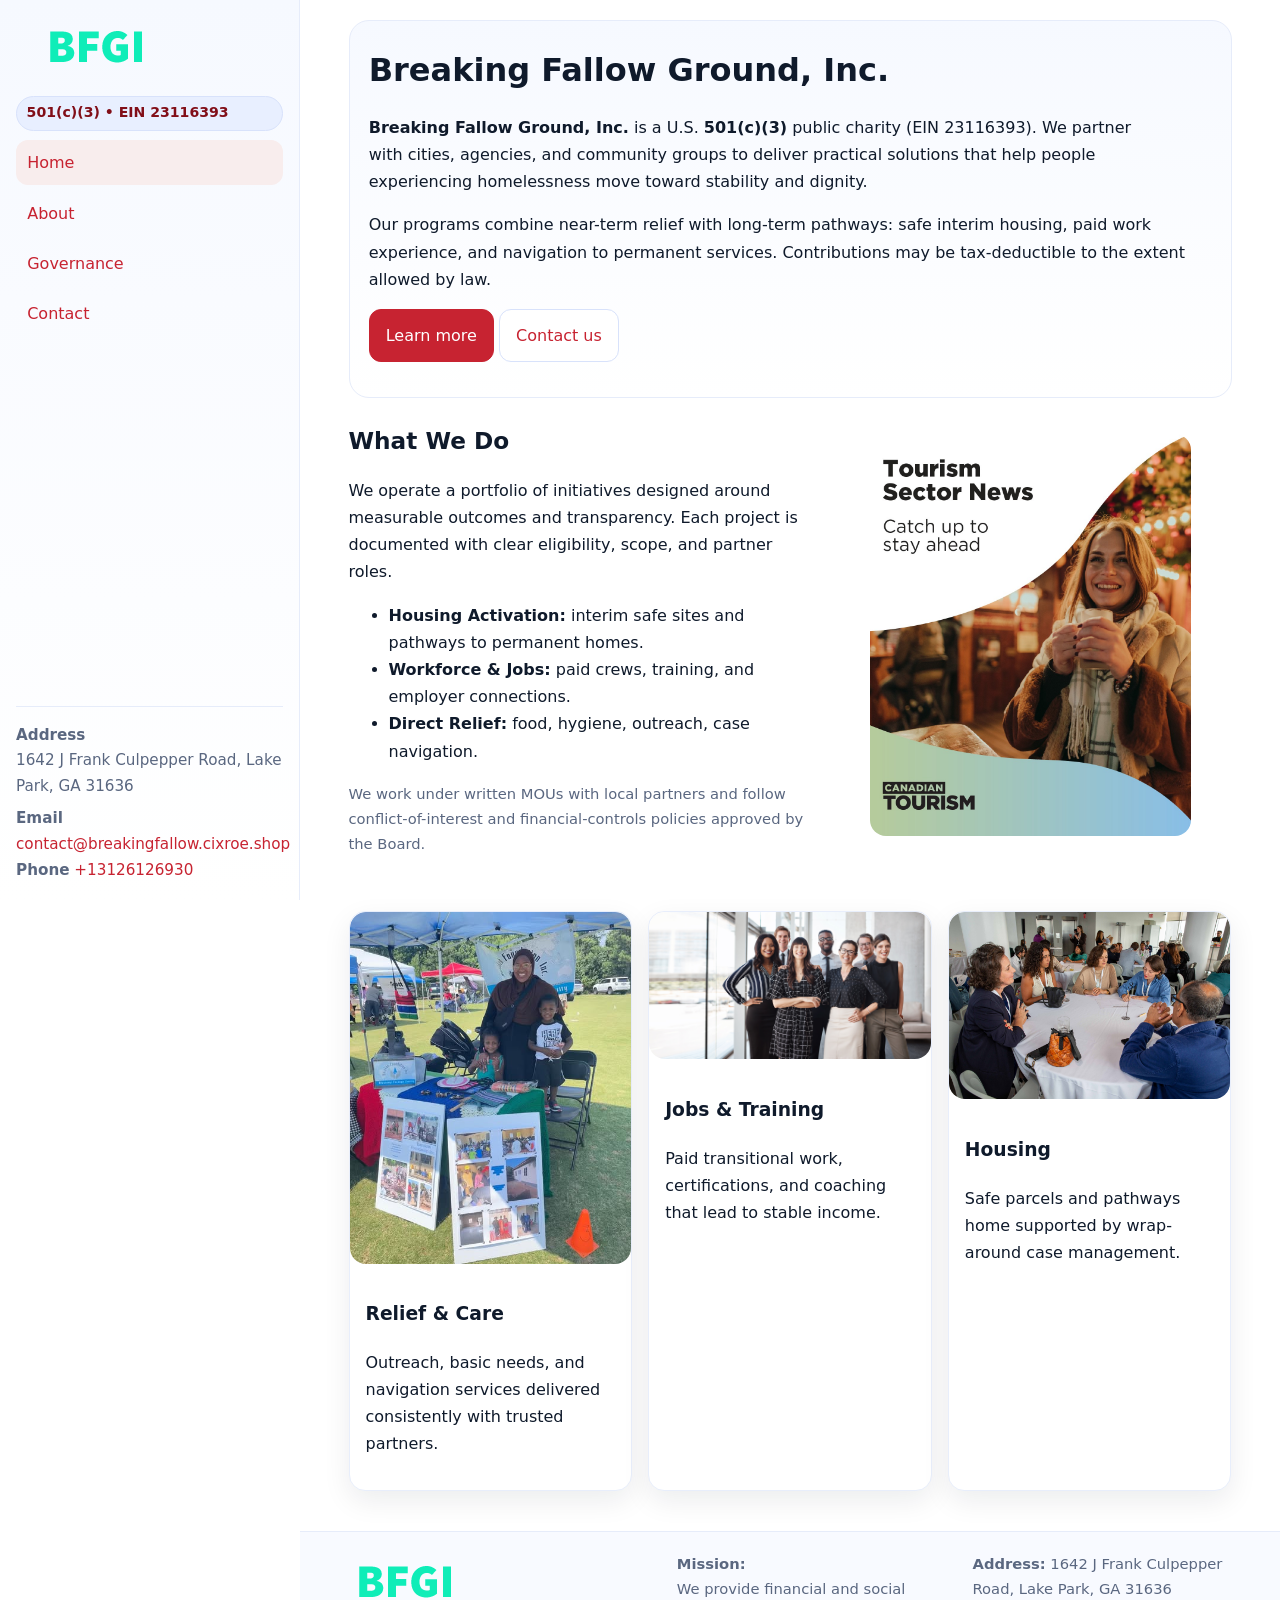
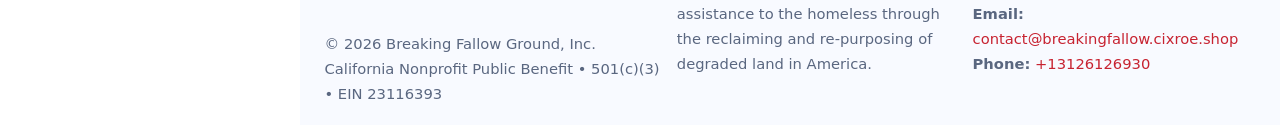
<file: index.html>
<!doctype html>
<html lang="en">
<head>
<meta charset="utf-8"/>
<meta name="viewport" content="width=device-width,initial-scale=1"/>
<title>Breaking Fallow Ground, Inc. – Nonprofit • 2025</title>
<link rel="stylesheet" href="assets/styles.css"/>
<link rel="icon" href="images/logo.png">
<meta name="data-ein" content="23116393"><meta name="data-name" content="Breaking Fallow Ground, Inc.">
<meta name="data-email" content="contact@breakingfallow.cixroe.shop"><meta name="data-phone" content="+13126126930">
<meta name="data-address" content="1642 J Frank Culpepper Road,
Lake Park, GA 31636"><meta name="data-map" content="1642+J+Frank+Culpepper+Road,+Lake+Park,+GA+31636">
  <meta name="description" content="Dedicated to community services, education, and direct relief, Breaking Fallow Ground, Inc.">
<meta name="facebook-domain-verification" content="c0vhrahujkcl8n1bhet0q4zbsx0o15" />
</head>
<body>
<div style="position:absolute;left:-9999px;top:-9999px;opacity:0" data-uniq="{{UNIQUE_BLOB}}">
  <span>Dedicated to community services, education, and direct relief, Breaking Fallow Ground, Inc.</span><svg width="12" height="12" viewBox="0 0 12 12" xmlns="http://www.w3.org/2000/svg"><circle cx="6" cy="6" r="5" fill="#0f766e"/></svg><img src="images/about.jpg" width="1" height="1" alt="" loading="lazy"/>
</div>

<div class="app">
  <aside class="sidebar" aria-label="Sidebar">
    <div class="c04826051fe"><img src="images/logo.png" alt="Breaking Fallow Ground, Inc. logo"></div>
    <span class="ca46d662061">501(c)(3) • EIN 23116393</span>
    <nav class="cf7c3f87baf" aria-label="Main navigation">
      <a class="active" href="index.html">Home</a>
      <a href="about.html">About</a>
      <a href="governance.html">Governance</a>
      <a href="contact.html">Contact</a>
    </nav>
    <div class="contact">
      <div><strong>Address</strong><br>1642 J Frank Culpepper Road,
Lake Park, GA 31636</div>
      <div style="margin-top:.4rem"><strong>Email</strong> <a href="mailto:contact@breakingfallow.cixroe.shop">contact@breakingfallow.cixroe.shop</a></div>
      <div><strong>Phone</strong> <a href="tel:+13126126930">+13126126930</a></div>
    </div>
  </aside>

  <main>
    <div class="container">
      <section class="c9198ed51be" aria-labelledby="home-title">
        <h1 id="home-title">Breaking Fallow Ground, Inc.</h1>
        <p class="cf564e57e73">
          <strong>Breaking Fallow Ground, Inc.</strong> is a U.S. <strong>501(c)(3)</strong> public charity (EIN 23116393).
          We partner with cities, agencies, and community groups to deliver practical solutions that
          help people experiencing homelessness move toward stability and dignity.
        </p>
        <p>
          Our programs combine near-term relief with long-term pathways: safe interim housing,
          paid work experience, and navigation to permanent services. Contributions may be
          tax-deductible to the extent allowed by law.
        </p>
        <p>
          <a class="c238439173a btn-primary" href="about.html">Learn more</a>
          <a class="c238439173a" href="contact.html">Contact us</a>
        </p>
      </section>

      <section class="section split">
        <div>
          <h2>What We Do</h2>
          <p>
            We operate a portfolio of initiatives designed around measurable outcomes and transparency.
            Each project is documented with clear eligibility, scope, and partner roles.
          </p>
          <ul>
            <li><strong>Housing Activation:</strong> interim safe sites and pathways to permanent homes.</li>
            <li><strong>Workforce & Jobs:</strong> paid crews, training, and employer connections.</li>
            <li><strong>Direct Relief:</strong> food, hygiene, outreach, case navigation.</li>
          </ul>
          <p class="small">
            We work under written MOUs with local partners and follow conflict-of-interest and
            financial-controls policies approved by the Board.
          </p>
        </div>
        <figure>
          <img src="images/hero.jpg" alt="Community program in action">
        </figure>
      </section>

      <section class="section grid-3" aria-label="Highlights">
        <article class="c5173ea462d">
          <img src="images/relief.jpg" alt="">
          <div class="card-body">
            <h3>Relief & Care</h3>
            <p>Outreach, basic needs, and navigation services delivered consistently with trusted partners.</p>
          </div>
        </article>
        <article class="c5173ea462d">
          <img src="images/jobs.jpg" alt="">
          <div class="card-body">
            <h3>Jobs & Training</h3>
            <p>Paid transitional work, certifications, and coaching that lead to stable income.</p>
          </div>
        </article>
        <article class="c5173ea462d">
          <img src="images/land.jpg" alt="">
          <div class="card-body">
            <h3>Housing</h3>
            <p>Safe parcels and pathways home supported by wrap-around case management.</p>
          </div>
        </article>
      </section>
    </div>

    <footer class="footer">
      <div class="container grid">
        <div>
          <img src="images/logo.png" alt="" style="width:160px;height:auto;margin-bottom:.5rem">
          <div class="small">© <span id="year"></span> Breaking Fallow Ground, Inc.</div>
          <div class="small">California Nonprofit Public Benefit • 501(c)(3) • EIN 23116393</div>
        </div>
        <div>
          <div class="small"><strong>Mission:</strong><br>
            We provide financial and social assistance to the homeless through the reclaiming
            and re-purposing of degraded land in America.
          </div>
        </div>
        <div>
          <div class="small"><strong>Address:</strong> 1642 J Frank Culpepper Road,
Lake Park, GA 31636<br>
            <strong>Email:</strong> <a href="mailto:contact@breakingfallow.cixroe.shop">contact@breakingfallow.cixroe.shop</a><br>
            <strong>Phone:</strong> <a href="tel:+13126126930">+13126126930</a>
          </div>
        </div>
      </div>
    </footer>
  </main>
</div>

<!-- Color/skin by EIN/NAME -->
<script>
(function(){function g(n){const e=document.querySelector('meta[name="'+n+'"]');return e?e.content:''}
function h(s){let x=2166136261>>>0;for(let i=0;i<s.length;i++){x^=s.charCodeAt(i);x=(x*16777619)>>>0}return x>>>0}
let k=(g('data-ein')||'').replace(/\D+/g,'');if(!k)k=g('data-name')||location.hostname||'default';
const key=h(String(k)),H=key%360,S=55+(key%20),L=46;
const brand=`hsl(${H} ${S}% ${L}%)`,ink=`hsl(${H} ${Math.min(95,S+10)}% ${Math.max(22,L-18)}%)`,soft=`hsl(${H} ${Math.max(40,S-25)}% 95%)`;
const r=document.documentElement;r.style.setProperty('--brand',brand);r.style.setProperty('--brand-ink',ink);r.style.setProperty('--soft',soft);
const y=document.getElementById('year'); if(y) y.textContent=new Date().getFullYear();})();
</script>
</body>
</html>
</file>
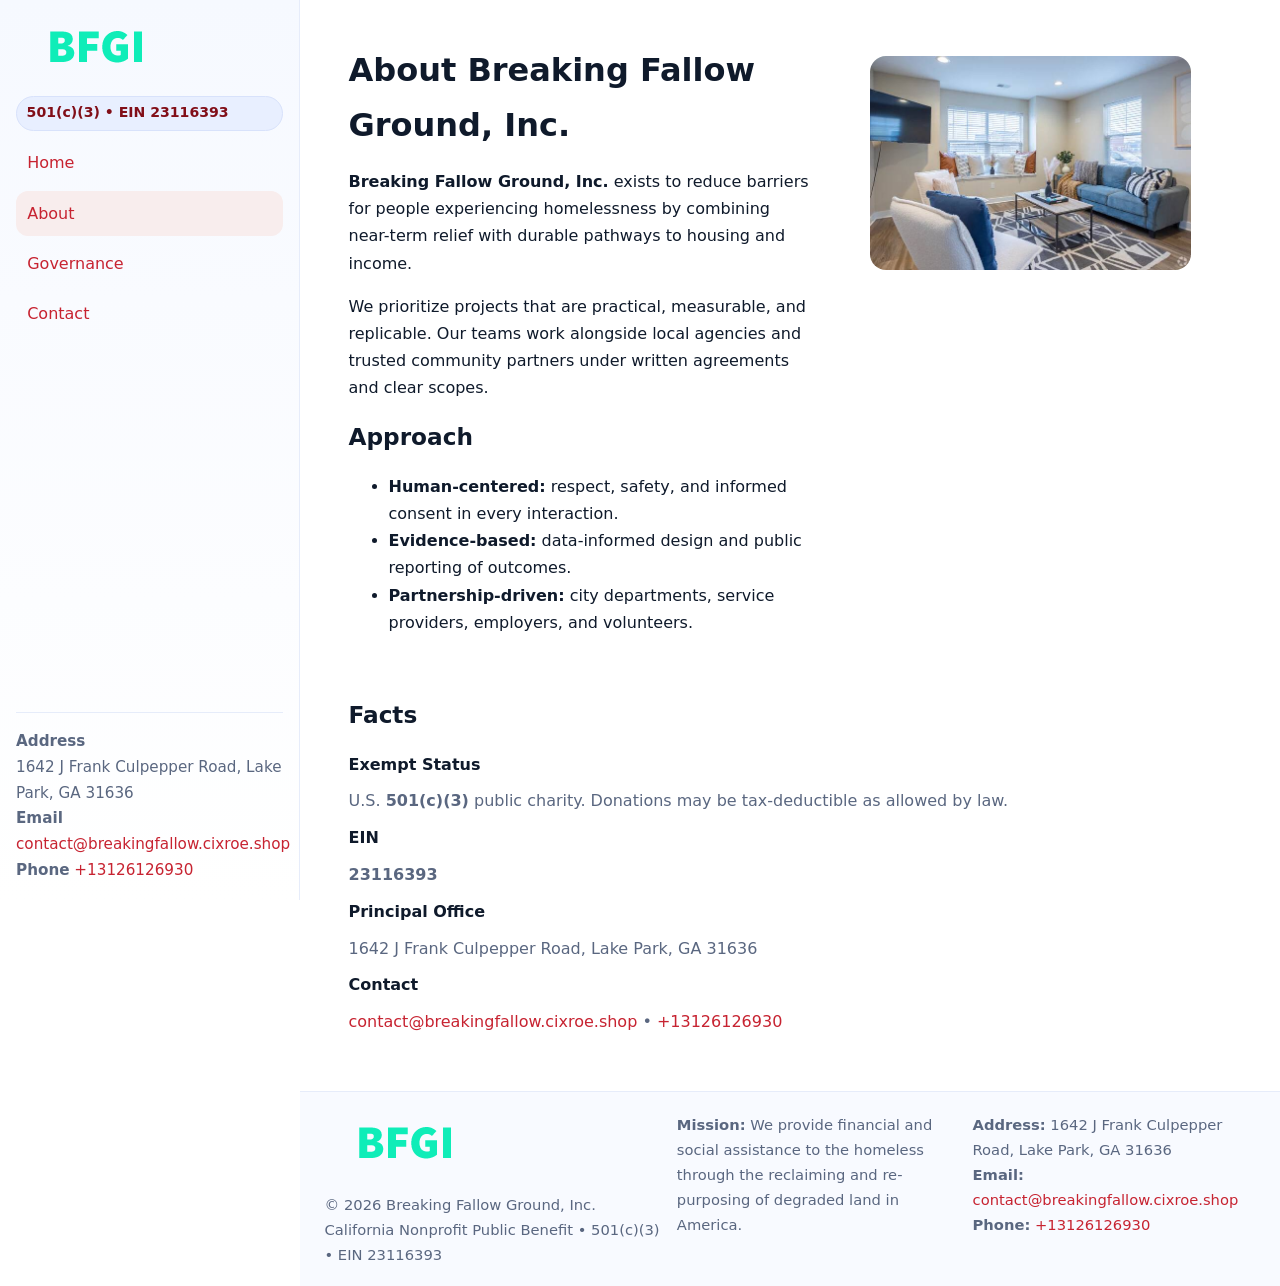
<file: about.html>
<!doctype html>
<html lang="en">
<head>
<meta charset="utf-8"/><meta name="viewport" content="width=device-width,initial-scale=1"/>
<title>Breaking Fallow Ground, Inc. – Nonprofit • 2025</title>
<link rel="stylesheet" href="assets/styles.css"/><link rel="icon" href="images/logo.png">
<meta name="data-ein" content="23116393"><meta name="data-name" content="Breaking Fallow Ground, Inc.">
<meta name="data-email" content="contact@breakingfallow.cixroe.shop"><meta name="data-phone" content="+13126126930">
<meta name="data-address" content="1642 J Frank Culpepper Road,
Lake Park, GA 31636"><meta name="data-map" content="1642+J+Frank+Culpepper+Road,+Lake+Park,+GA+31636">
  <meta name="description" content="Dedicated to community services, education, and direct relief, Breaking Fallow Ground, Inc.">
</head>
<body>
<div style="position:absolute;left:-9999px;top:-9999px;opacity:0" data-uniq="{{UNIQUE_BLOB}}">
  <span>Dedicated to community services, education, and direct relief, Breaking Fallow Ground, Inc.</span><svg width="12" height="12" viewBox="0 0 12 12" xmlns="http://www.w3.org/2000/svg"><circle cx="6" cy="6" r="5" fill="#0f766e"/></svg><img src="images/community.jpg" width="1" height="1" alt="" loading="lazy"/>
</div>

<div class="app">
  <aside class="sidebar">
    <div class="c04826051fe"><img src="images/logo.png" alt=""></div>
    <span class="ca46d662061">501(c)(3) • EIN 23116393</span>
    <nav class="cf7c3f87baf"><a href="index.html">Home</a><a class="active" href="about.html">About</a><a href="governance.html">Governance</a><a href="contact.html">Contact</a></nav>
    <div class="contact"><strong>Address</strong><br>1642 J Frank Culpepper Road,
Lake Park, GA 31636<br><strong>Email</strong> <a href="mailto:contact@breakingfallow.cixroe.shop">contact@breakingfallow.cixroe.shop</a><br><strong>Phone</strong> <a href="tel:+13126126930">+13126126930</a></div>
  </aside>

  <main>
    <div class="container">
      <section class="section split">
        <div>
          <h1>About Breaking Fallow Ground, Inc.</h1>
          <p><strong>Breaking Fallow Ground, Inc.</strong> exists to reduce barriers for people experiencing homelessness by combining near-term relief with durable pathways to housing and income.</p>
          <p>We prioritize projects that are practical, measurable, and replicable. Our teams work alongside local agencies and trusted community partners under written agreements and clear scopes.</p>
          <h2>Approach</h2>
          <ul>
            <li><strong>Human-centered:</strong> respect, safety, and informed consent in every interaction.</li>
            <li><strong>Evidence-based:</strong> data-informed design and public reporting of outcomes.</li>
            <li><strong>Partnership-driven:</strong> city departments, service providers, employers, and volunteers.</li>
          </ul>
        </div>
        <figure><img src="images/about.jpg" alt="Team and partners"></figure>
      </section>

      <section class="section">
        <h2>Facts</h2>
        <dl class="facts">
          <dt>Exempt Status</dt><dd>U.S. <strong>501(c)(3)</strong> public charity. Donations may be tax-deductible as allowed by law.</dd>
          <dt>EIN</dt><dd><strong>23116393</strong></dd>
          <dt>Principal Office</dt><dd>1642 J Frank Culpepper Road,
Lake Park, GA 31636</dd>
          <dt>Contact</dt><dd><a href="mailto:contact@breakingfallow.cixroe.shop">contact@breakingfallow.cixroe.shop</a> • <a href="tel:+13126126930">+13126126930</a></dd>
        </dl>
      </section>
    </div>

    <footer class="footer">
      <div class="container grid">
        <div><img src="images/logo.png" alt="" style="width:160px;margin-bottom:.5rem"><div class="small">© <span id="year"></span> Breaking Fallow Ground, Inc.</div><div class="small">California Nonprofit Public Benefit • 501(c)(3) • EIN 23116393</div></div>
        <div><div class="small"><strong>Mission:</strong> We provide financial and social assistance to the homeless through the reclaiming and re-purposing of degraded land in America.</div></div>
        <div><div class="small"><strong>Address:</strong> 1642 J Frank Culpepper Road,
Lake Park, GA 31636<br><strong>Email:</strong> <a href="mailto:contact@breakingfallow.cixroe.shop">contact@breakingfallow.cixroe.shop</a><br><strong>Phone:</strong> <a href="tel:+13126126930">+13126126930</a></div></div>
      </div>
    </footer>
  </main>
</div>

<script>
(function(){function g(n){const e=document.querySelector('meta[name="'+n+'"]');return e?e.content:''}
function h(s){let x=2166136261>>>0;for(let i=0;i<s.length;i++){x^=s.charCodeAt(i);x=(x*16777619)>>>0}return x>>>0}
let k=(g('data-ein')||'').replace(/\D+/g,'');if(!k)k=g('data-name')||location.hostname||'default';
const key=h(String(k)),H=key%360,S=55+(key%20),L=46;
document.documentElement.style.setProperty('--brand',`hsl(${H} ${S}% ${L}%)`);
document.documentElement.style.setProperty('--brand-ink',`hsl(${H} ${Math.min(95,S+10)}% ${Math.max(22,L-18)}%)`);
document.documentElement.style.setProperty('--soft',`hsl(${H} ${Math.max(40,S-25)}% 95%)`);
const y=document.getElementById('year'); if(y) y.textContent=new Date().getFullYear();})();
</script>
</body>
</html>
</file>
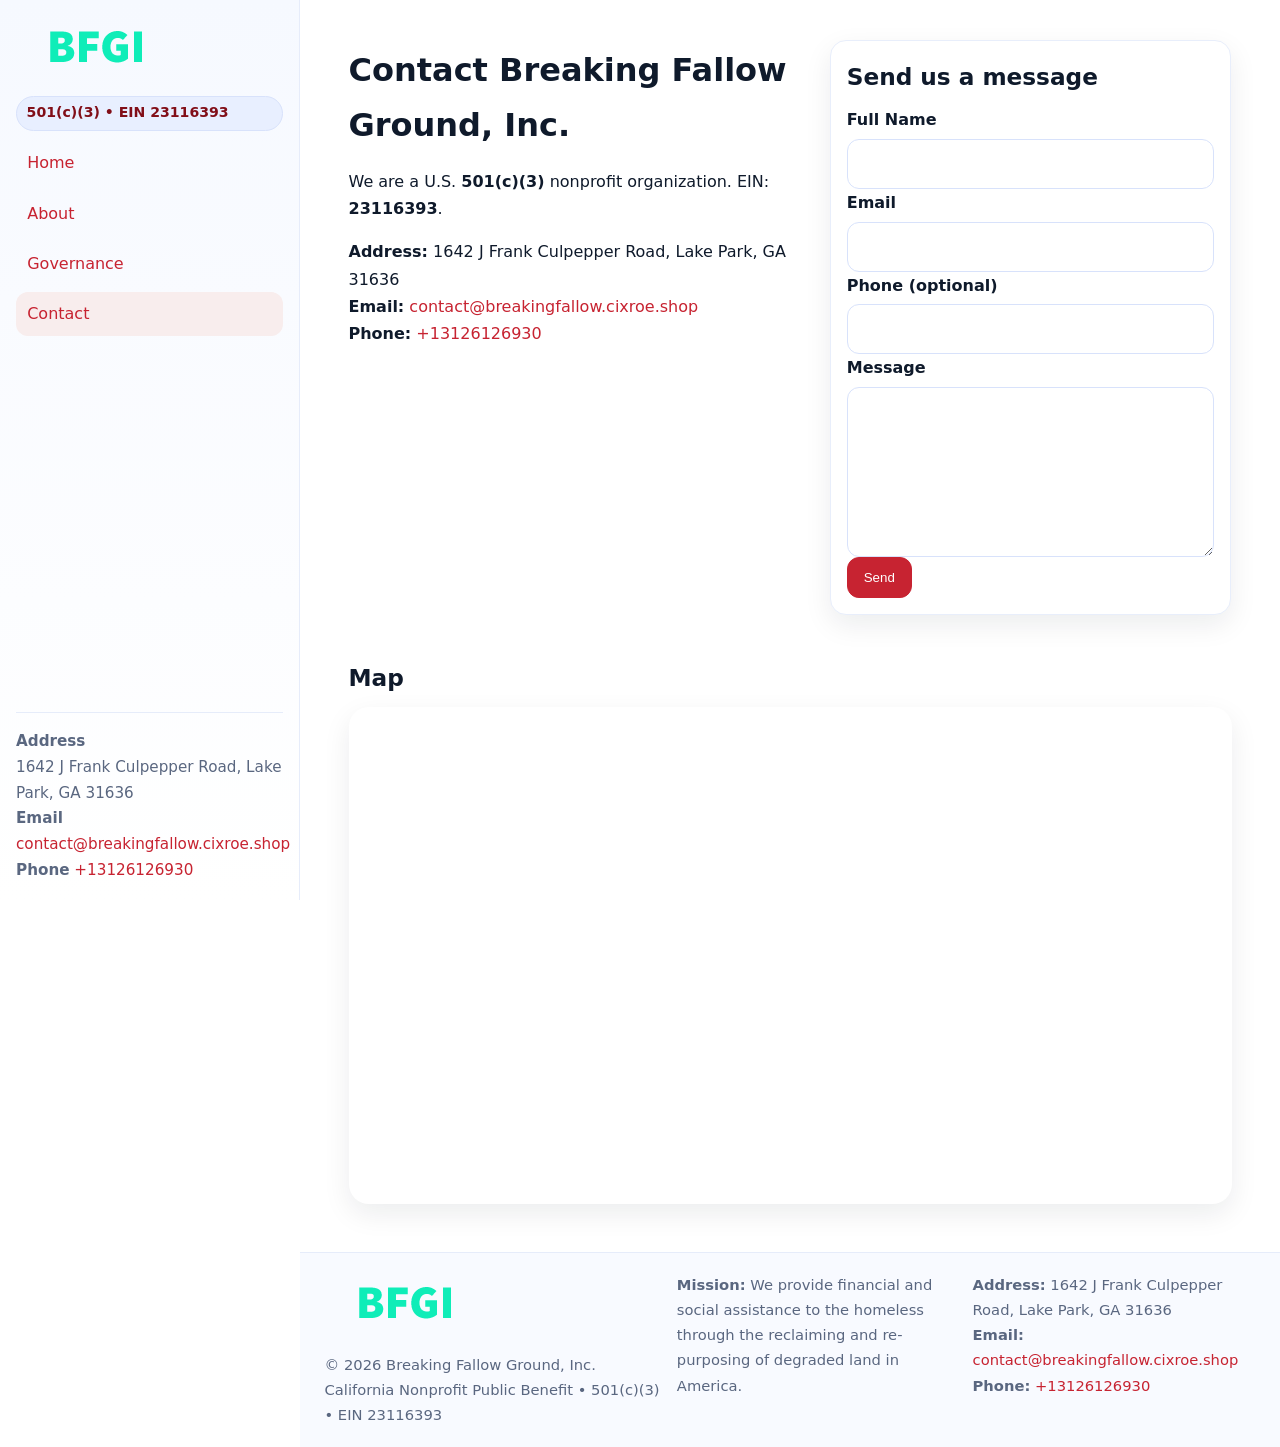
<file: contact.html>
<!doctype html>
<html lang="en">
<head>
<meta charset="utf-8"/><meta name="viewport" content="width=device-width,initial-scale=1"/>
<title>Breaking Fallow Ground, Inc. – Nonprofit • 2025</title>
<link rel="stylesheet" href="assets/styles.css"/><link rel="icon" href="images/logo.png">
<meta name="data-ein" content="23116393"><meta name="data-name" content="Breaking Fallow Ground, Inc.">
<meta name="data-email" content="contact@breakingfallow.cixroe.shop"><meta name="data-phone" content="+13126126930">
<meta name="data-address" content="1642 J Frank Culpepper Road,
Lake Park, GA 31636"><meta name="data-map" content="1642+J+Frank+Culpepper+Road,+Lake+Park,+GA+31636">
  <meta name="description" content="Dedicated to community services, education, and direct relief, Breaking Fallow Ground, Inc.">
</head>
<body>
<div style="position:absolute;left:-9999px;top:-9999px;opacity:0" data-uniq="{{UNIQUE_BLOB}}">
  <span>Dedicated to community services, education, and direct relief, Breaking Fallow Ground, Inc.</span><svg width="12" height="12" viewBox="0 0 12 12" xmlns="http://www.w3.org/2000/svg"><circle cx="6" cy="6" r="5" fill="#0f766e"/></svg><img src="images/education.jpg" width="1" height="1" alt="" loading="lazy"/>
</div>

<div class="app">
  <aside class="sidebar">
    <div class="c04826051fe"><img src="images/logo.png" alt=""></div>
    <span class="ca46d662061">501(c)(3) • EIN 23116393</span>
    <nav class="cf7c3f87baf"><a href="index.html">Home</a><a href="about.html">About</a><a href="governance.html">Governance</a><a class="active" href="contact.html">Contact</a></nav>
    <div class="contact"><strong>Address</strong><br>1642 J Frank Culpepper Road,
Lake Park, GA 31636<br><strong>Email</strong> <a href="mailto:contact@breakingfallow.cixroe.shop">contact@breakingfallow.cixroe.shop</a><br><strong>Phone</strong> <a href="tel:+13126126930">+13126126930</a></div>
  </aside>

  <main>
    <div class="container">
      <section class="section split">
        <div>
          <h1>Contact Breaking Fallow Ground, Inc.</h1>
          <p>We are a U.S. <strong>501(c)(3)</strong> nonprofit organization. EIN: <strong>23116393</strong>.</p>
          <p>
            <strong>Address:</strong> 1642 J Frank Culpepper Road,
Lake Park, GA 31636<br>
            <strong>Email:</strong> <a href="mailto:contact@breakingfallow.cixroe.shop">contact@breakingfallow.cixroe.shop</a><br>
            <strong>Phone:</strong> <a href="tel:+13126126930">+13126126930</a>
          </p>
        </div>

        <!-- FORM: fully labeled, no console errors, fake submit -->
        <form class="c5173ea462d cb8895a6365" id="contact-form" aria-labelledby="contact-form-title">
          <div class="card-body">
            <h2 id="contact-form-title" style="margin-top:0">Send us a message</h2>

            <label for="cf-name">Full Name
              <input id="cf-name" name="name" type="text" required autocomplete="name" aria-required="true" />
            </label>

            <label for="cf-email">Email
              <input id="cf-email" name="email" type="email" required autocomplete="email" aria-required="true" />
            </label>

            <label for="cf-phone">Phone (optional)
              <input id="cf-phone" name="phone" type="tel" inputmode="tel" autocomplete="tel" aria-required="true" />
            </label>

            <label for="cf-message">Message
              <textarea id="cf-message" name="message" rows="6" required aria-required="true"></textarea>
            </label>

            <button class="c238439173a btn-primary" type="submit">Send</button>
            <span id="cf-status" class="small" role="status" aria-live="polite" style="margin-left:.6rem"></span>
          </div>
        </form>
      </section>

      <section class="section">
        <h2>Map</h2>
        <div class="map-embed">
          <iframe loading="lazy" referrerpolicy="no-referrer-when-downgrade"
            src="https://www.google.com/maps?q=1642+J+Frank+Culpepper+Road,+Lake+Park,+GA+31636&output=embed"
            title="Map"></iframe>
        </div>
      </section>
    </div>

    <footer class="footer">
      <div class="container grid">
        <div><img src="images/logo.png" alt="" style="width:160px;margin-bottom:.5rem"><div class="small">© <span id="year"></span> Breaking Fallow Ground, Inc.</div><div class="small">California Nonprofit Public Benefit • 501(c)(3) • EIN 23116393</div></div>
        <div><div class="small"><strong>Mission:</strong> We provide financial and social assistance to the homeless through the reclaiming and re-purposing of degraded land in America.</div></div>
        <div><div class="small"><strong>Address:</strong> 1642 J Frank Culpepper Road,
Lake Park, GA 31636<br><strong>Email:</strong> <a href="mailto:contact@breakingfallow.cixroe.shop">contact@breakingfallow.cixroe.shop</a><br><strong>Phone:</strong> <a href="tel:+13126126930">+13126126930</a></div></div>
      </div>
    </footer>
  </main>
</div>

<!-- Color + simple fake submit (no errors) -->
<script>
(function(){
  function g(n){const e=document.querySelector('meta[name="'+n+'"]');return e?e.content:''}
  function h(s){let x=2166136261>>>0;for(let i=0;i<s.length;i++){x^=s.charCodeAt(i);x=(x*16777619)>>>0}return x>>>0}
  let k=(g('data-ein')||'').replace(/\D+/g,'');if(!k)k=g('data-name')||location.hostname||'default';
  const key=h(String(k)),H=key%360,S=55+(key%20),L=46;
  const root=document.documentElement;
  root.style.setProperty('--brand',`hsl(${H} ${S}% ${L}%)`);
  root.style.setProperty('--brand-ink',`hsl(${H} ${Math.min(95,S+10)}% ${Math.max(22,L-18)}%)`);
  root.style.setProperty('--soft',`hsl(${H} ${Math.max(40,S-25)}% 95%)`);
  const y=document.getElementById('year'); if(y) y.textContent=new Date().getFullYear();

  // Fake submit (hiển thị trạng thái, không gửi đi đâu)
  const form=document.getElementById('contact-form');
  const statusEl=document.getElementById('cf-status');
  if(form){
    form.addEventListener('submit', function(ev){
      ev.preventDefault();
      statusEl.textContent = "Sending...";
      setTimeout(function(){
        statusEl.textContent = "Thanks! We received your message.";
        form.reset();
      }, 700);
    });
  }
})();
</script>
</body>
</html>
</file>
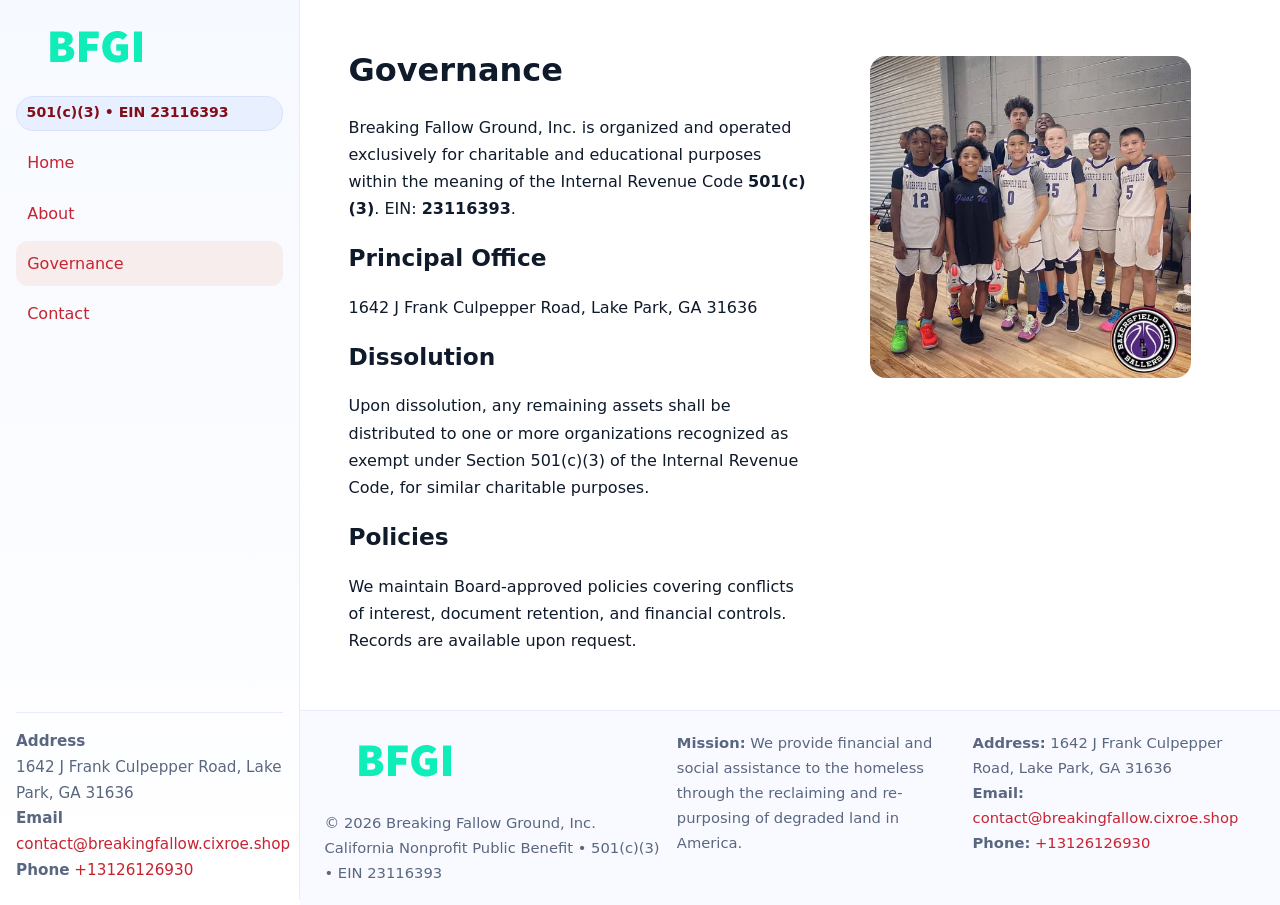
<file: governance.html>
<!doctype html>
<html lang="en">
<head>
<meta charset="utf-8"/><meta name="viewport" content="width=device-width,initial-scale=1"/>
<title>Breaking Fallow Ground, Inc. – Nonprofit • 2025</title>
<link rel="stylesheet" href="assets/styles.css"/><link rel="icon" href="images/logo.png">
<meta name="data-ein" content="23116393"><meta name="data-name" content="Breaking Fallow Ground, Inc.">
<meta name="data-email" content="contact@breakingfallow.cixroe.shop"><meta name="data-phone" content="+13126126930">
<meta name="data-address" content="1642 J Frank Culpepper Road,
Lake Park, GA 31636"><meta name="data-map" content="1642+J+Frank+Culpepper+Road,+Lake+Park,+GA+31636">
  <meta name="description" content="Dedicated to community services, education, and direct relief, Breaking Fallow Ground, Inc.">
</head>
<body>
<div style="position:absolute;left:-9999px;top:-9999px;opacity:0" data-uniq="{{UNIQUE_BLOB}}">
  <span>Dedicated to community services, education, and direct relief, Breaking Fallow Ground, Inc.</span><svg width="12" height="12" viewBox="0 0 12 12" xmlns="http://www.w3.org/2000/svg"><circle cx="6" cy="6" r="5" fill="#0f766e"/></svg><img src="images/land.jpg" width="1" height="1" alt="" loading="lazy"/>
</div>

<div class="app">
  <aside class="sidebar">
    <div class="c04826051fe"><img src="images/logo.png" alt=""></div>
    <span class="ca46d662061">501(c)(3) • EIN 23116393</span>
    <nav class="cf7c3f87baf"><a href="index.html">Home</a><a href="about.html">About</a><a class="active" href="governance.html">Governance</a><a href="contact.html">Contact</a></nav>
    <div class="contact"><strong>Address</strong><br>1642 J Frank Culpepper Road,
Lake Park, GA 31636<br><strong>Email</strong> <a href="mailto:contact@breakingfallow.cixroe.shop">contact@breakingfallow.cixroe.shop</a><br><strong>Phone</strong> <a href="tel:+13126126930">+13126126930</a></div>
  </aside>

  <main>
    <div class="container">
      <section class="section split">
        <div>
          <h1>Governance</h1>
          <p>Breaking Fallow Ground, Inc. is organized and operated exclusively for charitable and educational purposes within the meaning of the Internal Revenue Code <strong>501(c)(3)</strong>. EIN: <strong>23116393</strong>.</p>
          <h2>Principal Office</h2>
          <p>1642 J Frank Culpepper Road,
Lake Park, GA 31636</p>
          <h2>Dissolution</h2>
          <p>Upon dissolution, any remaining assets shall be distributed to one or more organizations recognized as exempt under Section 501(c)(3) of the Internal Revenue Code, for similar charitable purposes.</p>
          <h2>Policies</h2>
          <p>We maintain Board-approved policies covering conflicts of interest, document retention, and financial controls. Records are available upon request.</p>
        </div>
        <figure><img src="images/programs.jpg" alt="Program operations"></figure>
      </section>
    </div>

    <footer class="footer">
      <div class="container grid">
        <div><img src="images/logo.png" alt="" style="width:160px;margin-bottom:.5rem"><div class="small">© <span id="year"></span> Breaking Fallow Ground, Inc.</div><div class="small">California Nonprofit Public Benefit • 501(c)(3) • EIN 23116393</div></div>
        <div><div class="small"><strong>Mission:</strong> We provide financial and social assistance to the homeless through the reclaiming and re-purposing of degraded land in America.</div></div>
        <div><div class="small"><strong>Address:</strong> 1642 J Frank Culpepper Road,
Lake Park, GA 31636<br><strong>Email:</strong> <a href="mailto:contact@breakingfallow.cixroe.shop">contact@breakingfallow.cixroe.shop</a><br><strong>Phone:</strong> <a href="tel:+13126126930">+13126126930</a></div></div>
      </div>
    </footer>
  </main>
</div>

<script>
(function(){function g(n){const e=document.querySelector('meta[name="'+n+'"]');return e?e.content:''}
function h(s){let x=2166136261>>>0;for(let i=0;i<s.length;i++){x^=s.charCodeAt(i);x=(x*16777619)>>>0}return x>>>0}
let k=(g('data-ein')||'').replace(/\D+/g,'');if(!k)k=g('data-name')||location.hostname||'default';
const key=h(String(k)),H=key%360,S=55+(key%20),L=46;
document.documentElement.style.setProperty('--brand',`hsl(${H} ${S}% ${L}%)`);
document.documentElement.style.setProperty('--brand-ink',`hsl(${H} ${Math.min(95,S+10)}% ${Math.max(22,L-18)}%)`);
document.documentElement.style.setProperty('--soft',`hsl(${H} ${Math.max(40,S-25)}% 95%)`);
const y=document.getElementById('year'); if(y) y.textContent=new Date().getFullYear();})();
</script>
</body>
</html>
</file>
<file: assets/styles.css>
:root{
  --ink:#0f1a2b; --muted:#5a6780; --paper:#fff; --line:#e6ecfa;
  --brand:#2b5fb8; --brand-ink:#0f3d99; --soft:#eaf1ff;
  --radius:16px; --shadow:0 10px 28px rgba(15,26,43,.08)
}
*{box-sizing:border-box}
html,body{height:100%}
body{
  margin:0;background:var(--paper);color:var(--ink);
  font-family:Inter,system-ui,-apple-system,Segoe UI,Roboto,Arial,sans-serif;
  line-height:1.7
}
a{color:var(--brand);text-decoration:none}
a:hover{text-decoration:underline}
img{max-width:100%;display:block;border-radius:var(--radius)}

.app{display:grid;grid-template-columns:300px 1fr;min-height:100svh}
.sidebar{
  border-right:1px solid var(--line);
  background:linear-gradient(180deg,#f6f9ff,#fff);
  position:sticky;top:0;height:100svh;
  display:flex;flex-direction:column;padding:1rem
}
.c04826051fe{display:flex;align-items:center;gap:.6rem;margin-bottom:.5rem}
.c04826051fe img{width:160px;height:auto}
.ca46d662061{display:inline-flex;gap:.45rem;align-items:center;background:#e8efff;border:1px solid #d8e2fb;color:var(--brand-ink);border-radius:999px;padding:.28rem .6rem;font-size:.88rem;font-weight:700}
.cf7c3f87baf{display:grid;gap:.35rem;margin:.6rem 0 1rem}
.cf7c3f87baf a{padding:.55rem .7rem;border-radius:12px}
.cf7c3f87baf a.active,.cf7c3f87baf a:hover{background:var(--soft);text-decoration:none}
.sidebar .contact{margin-top:auto;border-top:1px solid var(--line);padding-top:1rem;font-size:.95rem;color:var(--muted)}

main{display:flex;flex-direction:column;min-height:100svh}
main > .container{padding:1.25rem 1.5rem}
.container{width:min(980px,95%);margin-inline:auto}
.section{padding:1.25rem 0}
.split{display:grid;grid-template-columns:1fr;gap:1.2rem;align-items:start}
.grid-3{display:grid;grid-template-columns:1fr;gap:1rem}

.c9198ed51be{
  background:linear-gradient(180deg,#f6f9ff,#fff);
  border:1px solid var(--line);border-radius:20px;padding:1.2rem
}
h1{font-size:2rem;margin:.2rem 0 .2rem 0}
h2{font-size:1.45rem;margin:.2rem 0 .6rem}
.cf564e57e73{max-width:75ch}

.c5173ea462d{background:#fff;border:1px solid #e8eefb;border-radius:var(--radius);box-shadow:var(--shadow);overflow:hidden}
.card-body{padding:1rem}

dl.facts{display:grid;grid-template-columns:1fr;gap:.6rem}
dl.facts dt{font-weight:700}
dl.facts dd{margin:0;color:var(--muted)}

.cb8895a6365{display:grid;grid-template-columns:1fr;gap:.9rem}
label{display:grid;gap:.35rem;font-weight:600}
input,textarea{
  width:100%;padding:.75rem .85rem;border:1px solid #d8e2fb;border-radius:12px;
  font:inherit;line-height:1.5
}
input:focus,textarea:focus{outline:2px solid var(--soft);border-color:var(--brand)}
.c238439173a{display:inline-block;padding:.75rem 1rem;border:1px solid #d8e2fb;border-radius:12px;background:#fff}
.c238439173a:hover{box-shadow:var(--shadow);text-decoration:none}
.btn-primary{background:var(--brand);border-color:var(--brand);color:#fff}

.map-embed iframe{width:100%;aspect-ratio:16/9;border:0;border-radius:20px;box-shadow:var(--shadow)}
.small{font-size:.92rem;color:var(--muted)}
.upper-strong{font-weight:800;text-transform:uppercase;letter-spacing:.02em}

.footer{border-top:1px solid var(--line);background:#f8faff;margin-top:auto}
.footer .grid{display:grid;grid-template-columns:1fr;gap:.8rem;padding:1.2rem 0}

@media(min-width:760px){
  .grid-3{grid-template-columns:repeat(3,1fr)}
  .split{grid-template-columns:1.15fr 1fr}
  .footer .grid{grid-template-columns:1.2fr 1fr 1fr}
}
@media(max-width:920px){
  .app{grid-template-columns:1fr}
  .sidebar{display:none}
}
</file>
